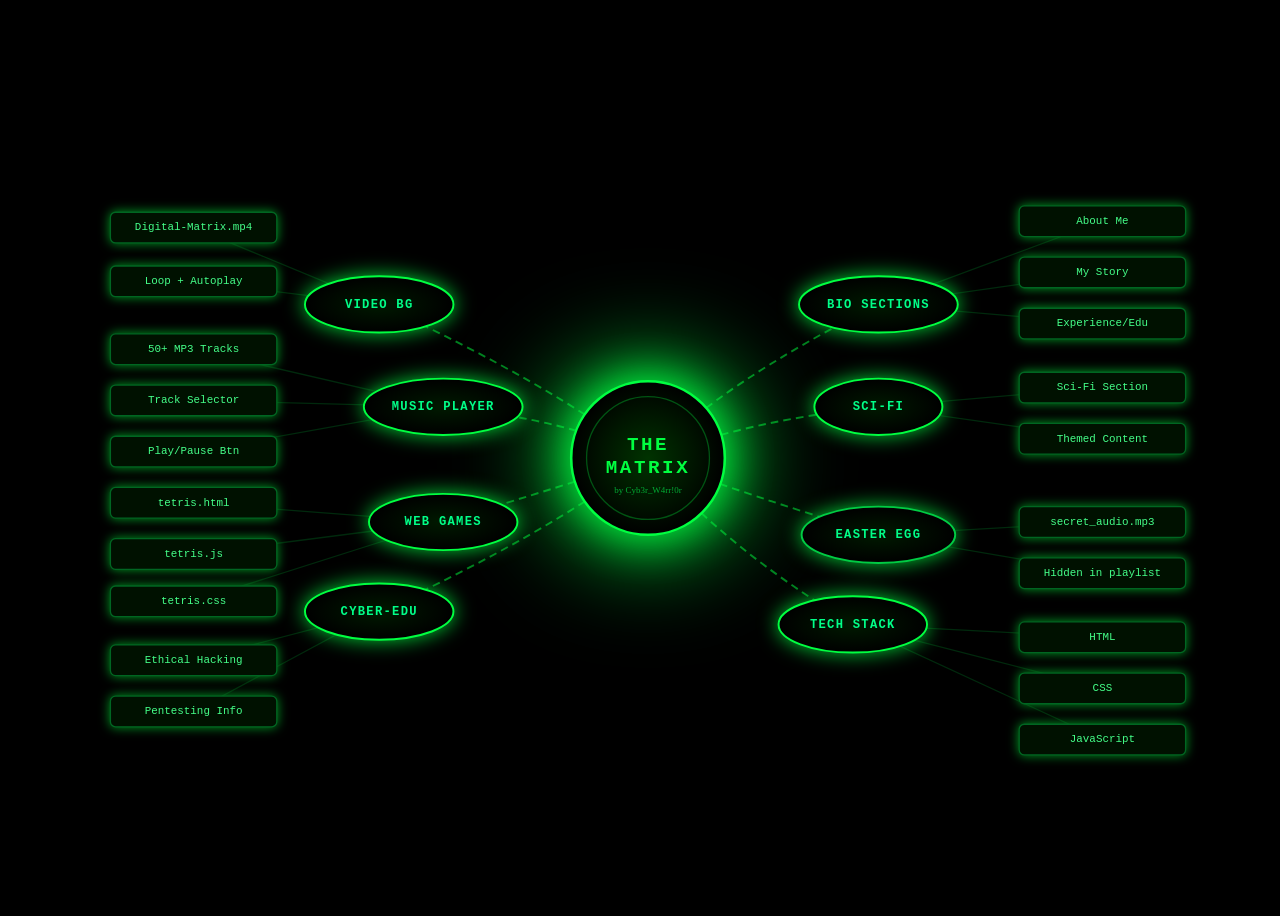
<file: mindmap.html>
<!DOCTYPE html>
<html lang="en">
<head>
<meta charset="UTF-8">
<meta name="viewport" content="width=device-width, initial-scale=1.0">
<link id="favicon" rel="icon" type="image/png" href="favicons/favicon-on.png">
<title>The Matrix — Mind Map</title>
<link rel="stylesheet" href="CSS/mindmap.css">
</head>
<body>

<canvas id="rain"></canvas>
<div id="tooltip"></div>

<svg id="mindmap" viewBox="0 0 1000 620" preserveAspectRatio="xMidYMid meet">
  <defs>
    <radialGradient id="centerGrad" cx="50%" cy="50%" r="50%">
      <stop offset="0%" stop-color="#003300"/>
      <stop offset="100%" stop-color="#000"/>
    </radialGradient>
    <radialGradient id="branchGrad" cx="50%" cy="50%" r="50%">
      <stop offset="0%" stop-color="#001a00"/>
      <stop offset="100%" stop-color="#000"/>
    </radialGradient>
  </defs>

  <!-- ===== EDGES: center to branches ===== -->
  <!-- Video BG -->
  <path class="edge" d="M500,310 Q420,250 290,190"/>
  <!-- Music Player -->
  <path class="edge" d="M500,310 Q440,280 340,270"/>
  <!-- Web Games -->
  <path class="edge" d="M500,310 Q440,330 340,360"/>
  <!-- Cyber-Edu -->
  <path class="edge" d="M500,310 Q420,370 290,430"/>
  <!-- Bio Sections -->
  <path class="edge" d="M500,310 Q560,250 680,190"/>
  <!-- Sci-Fi -->
  <path class="edge" d="M500,310 Q580,280 680,270"/>
  <!-- Easter Egg -->
  <path class="edge" d="M500,310 Q580,340 680,370"/>
  <!-- Tech Stack -->
  <path class="edge" d="M500,310 Q560,380 660,440"/>

  <!-- ===== LEAF EDGES ===== -->
  <!-- Video BG leaves -->
  <line class="edge-leaf" x1="290" y1="190" x2="145" y2="130"/>
  <line class="edge-leaf" x1="290" y1="190" x2="145" y2="172"/>

  <!-- Music Player leaves -->
  <line class="edge-leaf" x1="340" y1="270" x2="145" y2="225"/>
  <line class="edge-leaf" x1="340" y1="270" x2="145" y2="265"/>
  <line class="edge-leaf" x1="340" y1="270" x2="145" y2="305"/>

  <!-- Web Games leaves -->
  <line class="edge-leaf" x1="340" y1="360" x2="145" y2="345"/>
  <line class="edge-leaf" x1="340" y1="360" x2="145" y2="385"/>
  <line class="edge-leaf" x1="340" y1="360" x2="145" y2="422"/>

  <!-- Cyber-Edu leaves -->
  <line class="edge-leaf" x1="290" y1="430" x2="145" y2="468"/>
  <line class="edge-leaf" x1="290" y1="430" x2="145" y2="508"/>

  <!-- Bio leaves -->
  <line class="edge-leaf" x1="680" y1="190" x2="855" y2="125"/>
  <line class="edge-leaf" x1="680" y1="190" x2="855" y2="165"/>
  <line class="edge-leaf" x1="680" y1="190" x2="855" y2="205"/>

  <!-- Sci-Fi leaves -->
  <line class="edge-leaf" x1="680" y1="270" x2="855" y2="255"/>
  <line class="edge-leaf" x1="680" y1="270" x2="855" y2="295"/>

  <!-- Easter Egg leaves -->
  <line class="edge-leaf" x1="680" y1="370" x2="855" y2="360"/>
  <line class="edge-leaf" x1="680" y1="370" x2="855" y2="400"/>

  <!-- Tech Stack leaves -->
  <line class="edge-leaf" x1="660" y1="440" x2="855" y2="450"/>
  <line class="edge-leaf" x1="660" y1="440" x2="855" y2="490"/>
  <line class="edge-leaf" x1="660" y1="440" x2="855" y2="530"/>

  <!-- ===== CENTER NODE ===== -->
  <g class="center-node pulse" transform="translate(500,310)">
    <circle r="60" fill="url(#centerGrad)" stroke="#00ff41" stroke-width="2"/>
    <circle class="scan" r="48" fill="none" stroke="#00ff41" stroke-width="1" opacity="0.3"/>
    <text class="label-center" y="-10">THE</text>
    <text class="label-center" y="8">MATRIX</text>
    <text style="font-family:'Share Tech Mono';font-size:7px;fill:#00aa33;text-anchor:middle;dominant-baseline:middle" y="26">by Cyb3r_W4rr!0r</text>
  </g>

  <!-- ===== BRANCH NODES ===== -->
  <!-- Video BG -->
  <g class="branch-node" transform="translate(290,190)" data-tip="Matrix digital rain MP4 looping in background">
    <ellipse rx="58" ry="22" fill="url(#branchGrad)" stroke="#00ff41" stroke-width="1.5"/>
    <text class="label-branch">VIDEO BG</text>
  </g>

  <!-- Music Player -->
  <g class="branch-node" transform="translate(340,270)" data-tip="50+ track MP3 player with selector">
    <ellipse rx="62" ry="22" fill="url(#branchGrad)" stroke="#00ff41" stroke-width="1.5"/>
    <text class="label-branch">MUSIC PLAYER</text>
  </g>

  <!-- Web Games -->
  <g class="branch-node" transform="translate(340,360)" data-tip="Tetris game built in HTML/CSS/JS">
    <ellipse rx="58" ry="22" fill="url(#branchGrad)" stroke="#00ff41" stroke-width="1.5"/>
    <text class="label-branch">WEB GAMES</text>
  </g>

  <!-- Cyber-Edu -->
  <g class="branch-node" transform="translate(290,430)" data-tip="Cybersecurity education section">
    <ellipse rx="58" ry="22" fill="url(#branchGrad)" stroke="#00ff41" stroke-width="1.5"/>
    <text class="label-branch">CYBER-EDU</text>
  </g>

  <!-- Bio Sections -->
  <g class="branch-node" transform="translate(680,190)" data-tip="Personal bio and background">
    <ellipse rx="62" ry="22" fill="url(#branchGrad)" stroke="#00ff41" stroke-width="1.5"/>
    <text class="label-branch">BIO SECTIONS</text>
  </g>

  <!-- Sci-Fi -->
  <g class="branch-node" transform="translate(680,270)" data-tip="Sci-Fi themed section">
    <ellipse rx="50" ry="22" fill="url(#branchGrad)" stroke="#00ff41" stroke-width="1.5"/>
    <text class="label-branch">SCI-FI</text>
  </g>

  <!-- Easter Egg -->
  <g class="branch-node" transform="translate(680,370)" data-tip="Hidden secret_audio.mp3 Easter egg">
    <ellipse rx="60" ry="22" fill="url(#branchGrad)" stroke="#00cc44" stroke-width="1.5"/>
    <text class="label-branch">EASTER EGG</text>
  </g>

  <!-- Tech Stack -->
  <g class="branch-node" transform="translate(660,440)" data-tip="Core technologies used">
    <ellipse rx="58" ry="22" fill="url(#branchGrad)" stroke="#00ff41" stroke-width="1.5"/>
    <text class="label-branch">TECH STACK</text>
  </g>

  <!-- ===== LEAF NODES ===== -->
  <!-- Video BG -->
  <g class="leaf-node" transform="translate(145,130)"><rect x="-65" y="-12" width="130" height="24" rx="4" fill="#001100" stroke="#006622" stroke-width="1"/><text class="label-leaf">Digital-Matrix.mp4</text></g>
  <g class="leaf-node" transform="translate(145,172)"><rect x="-65" y="-12" width="130" height="24" rx="4" fill="#001100" stroke="#006622" stroke-width="1"/><text class="label-leaf">Loop + Autoplay</text></g>

  <!-- Music Player -->
  <g class="leaf-node" transform="translate(145,225)"><rect x="-65" y="-12" width="130" height="24" rx="4" fill="#001100" stroke="#006622" stroke-width="1"/><text class="label-leaf">50+ MP3 Tracks</text></g>
  <g class="leaf-node" transform="translate(145,265)"><rect x="-65" y="-12" width="130" height="24" rx="4" fill="#001100" stroke="#006622" stroke-width="1"/><text class="label-leaf">Track Selector</text></g>
  <g class="leaf-node" transform="translate(145,305)"><rect x="-65" y="-12" width="130" height="24" rx="4" fill="#001100" stroke="#006622" stroke-width="1"/><text class="label-leaf">Play/Pause Btn</text></g>

  <!-- Web Games -->
  <g class="leaf-node" transform="translate(145,345)"><rect x="-65" y="-12" width="130" height="24" rx="4" fill="#001100" stroke="#006622" stroke-width="1"/><text class="label-leaf">tetris.html</text></g>
  <g class="leaf-node" transform="translate(145,385)"><rect x="-65" y="-12" width="130" height="24" rx="4" fill="#001100" stroke="#006622" stroke-width="1"/><text class="label-leaf">tetris.js</text></g>
  <g class="leaf-node" transform="translate(145,422)"><rect x="-65" y="-12" width="130" height="24" rx="4" fill="#001100" stroke="#006622" stroke-width="1"/><text class="label-leaf">tetris.css</text></g>

  <!-- Cyber-Edu -->
  <g class="leaf-node" transform="translate(145,468)"><rect x="-65" y="-12" width="130" height="24" rx="4" fill="#001100" stroke="#006622" stroke-width="1"/><text class="label-leaf">Ethical Hacking</text></g>
  <g class="leaf-node" transform="translate(145,508)"><rect x="-65" y="-12" width="130" height="24" rx="4" fill="#001100" stroke="#006622" stroke-width="1"/><text class="label-leaf">Pentesting Info</text></g>

  <!-- Bio -->
  <g class="leaf-node" transform="translate(855,125)"><rect x="-65" y="-12" width="130" height="24" rx="4" fill="#001100" stroke="#006622" stroke-width="1"/><text class="label-leaf">About Me</text></g>
  <g class="leaf-node" transform="translate(855,165)"><rect x="-65" y="-12" width="130" height="24" rx="4" fill="#001100" stroke="#006622" stroke-width="1"/><text class="label-leaf">My Story</text></g>
  <g class="leaf-node" transform="translate(855,205)"><rect x="-65" y="-12" width="130" height="24" rx="4" fill="#001100" stroke="#006622" stroke-width="1"/><text class="label-leaf">Experience/Edu</text></g>

  <!-- Sci-Fi -->
  <g class="leaf-node" transform="translate(855,255)"><rect x="-65" y="-12" width="130" height="24" rx="4" fill="#001100" stroke="#006622" stroke-width="1"/><text class="label-leaf">Sci-Fi Section</text></g>
  <g class="leaf-node" transform="translate(855,295)"><rect x="-65" y="-12" width="130" height="24" rx="4" fill="#001100" stroke="#006622" stroke-width="1"/><text class="label-leaf">Themed Content</text></g>

  <!-- Easter Egg -->
  <g class="leaf-node" transform="translate(855,360)"><rect x="-65" y="-12" width="130" height="24" rx="4" fill="#001100" stroke="#006622" stroke-width="1"/><text class="label-leaf">secret_audio.mp3</text></g>
  <g class="leaf-node" transform="translate(855,400)"><rect x="-65" y="-12" width="130" height="24" rx="4" fill="#001100" stroke="#006622" stroke-width="1"/><text class="label-leaf">Hidden in playlist</text></g>

  <!-- Tech Stack -->
  <g class="leaf-node" transform="translate(855,450)"><rect x="-65" y="-12" width="130" height="24" rx="4" fill="#001100" stroke="#006622" stroke-width="1"/><text class="label-leaf">HTML</text></g>
  <g class="leaf-node" transform="translate(855,490)"><rect x="-65" y="-12" width="130" height="24" rx="4" fill="#001100" stroke="#006622" stroke-width="1"/><text class="label-leaf">CSS</text></g>
  <g class="leaf-node" transform="translate(855,530)"><rect x="-65" y="-12" width="130" height="24" rx="4" fill="#001100" stroke="#006622" stroke-width="1"/><text class="label-leaf">JavaScript</text></g>
</svg>

<script src="JS/favicon.js"></script>
</body>
</html>
</file>
<file: CSS/mindmap.css>
<style>
  @import url('https://fonts.googleapis.com/css2?family=Share+Tech+Mono&family=Orbitron:wght@400;700;900&display=swap');

  * { margin: 0; padding: 0; box-sizing: border-box; }

  body {
    background: #000;
    font-family: 'Share Tech Mono', monospace;
    overflow: hidden;
    width: 100vw;
    height: 100vh;
  }

  canvas#rain {
    position: fixed;
    top: 0; left: 0;
    z-index: 0;
    opacity: 0.18;
  }

  svg#mindmap {
    position: relative;
    z-index: 2;
    width: 100vw;
    height: 100vh;
  }

  .center-node {
    filter: drop-shadow(0 0 18px #00ff41) drop-shadow(0 0 40px #00ff41);
  }

  .branch-node {
    filter: drop-shadow(0 0 8px #00cc33);
    cursor: pointer;
    transition: filter 0.2s;
  }

  .branch-node:hover {
    filter: drop-shadow(0 0 18px #00ff88) drop-shadow(0 0 30px #00ff41);
  }

  .leaf-node {
    filter: drop-shadow(0 0 4px #009922);
    cursor: pointer;
  }

  .leaf-node:hover {
    filter: drop-shadow(0 0 10px #00ff88);
  }

  .edge {
    stroke: #00ff41;
    stroke-width: 1.5;
    fill: none;
    opacity: 0.5;
    stroke-dasharray: 6 4;
    animation: dash 2s linear infinite;
  }

  .edge-leaf {
    stroke: #006622;
    stroke-width: 1;
    fill: none;
    opacity: 0.4;
  }

  @keyframes dash {
    to { stroke-dashoffset: -20; }
  }

  .label-center {
    font-family: 'Orbitron', monospace;
    font-size: 15px;
    font-weight: 900;
    fill: #00ff41;
    text-anchor: middle;
    dominant-baseline: middle;
    letter-spacing: 2px;
  }

  .label-branch {
    font-family: 'Orbitron', monospace;
    font-size: 9.5px;
    font-weight: 700;
    fill: #00ff88;
    text-anchor: middle;
    dominant-baseline: middle;
    letter-spacing: 1px;
  }

  .label-leaf {
    font-family: 'Share Tech Mono', monospace;
    font-size: 8.5px;
    fill: #44ff88;
    text-anchor: middle;
    dominant-baseline: middle;
  }

  .pulse {
    animation: pulse 2.5s ease-in-out infinite;
  }

  @keyframes pulse {
    0%, 100% { opacity: 1; }
    50% { opacity: 0.55; }
  }

  .scan {
    animation: scan 3s ease-in-out infinite;
  }

  @keyframes scan {
    0%, 100% { r: 48; opacity: 1; }
    50% { r: 54; opacity: 0.7; }
  }

  #tooltip {
    position: fixed;
    background: rgba(0,20,0,0.92);
    border: 1px solid #00ff41;
    color: #00ff41;
    font-family: 'Share Tech Mono', monospace;
    font-size: 11px;
    padding: 6px 12px;
    border-radius: 3px;
    pointer-events: none;
    display: none;
    z-index: 10;
    box-shadow: 0 0 10px #00ff41;
  }
</style>
</file>
